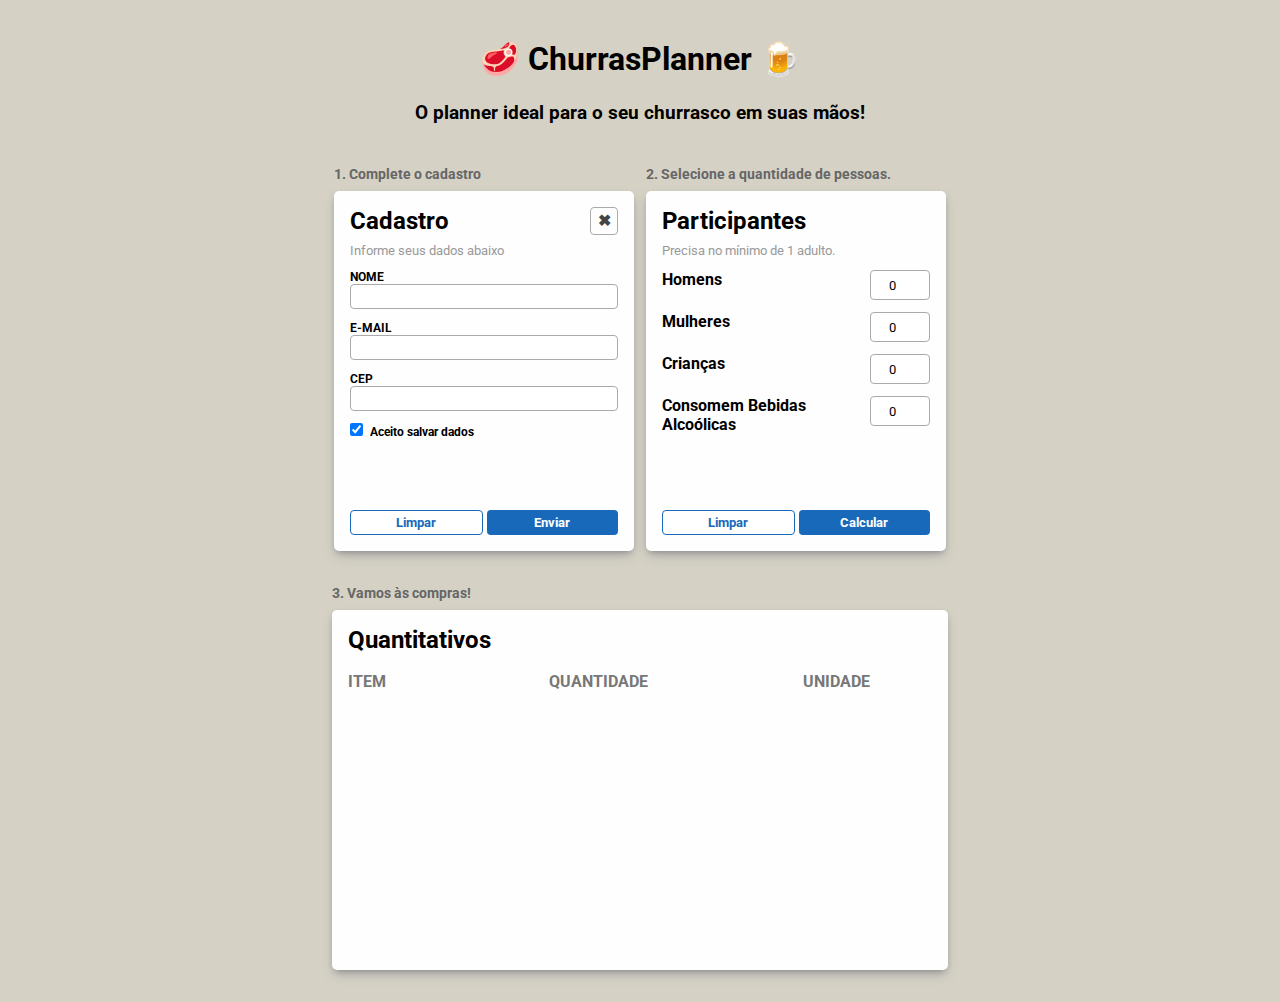
<file: docs/index.html>
<!DOCTYPE html>
<html lang="pt-br">
  <head>
    <meta charset="UTF-8" />
    <meta name="viewport" content="width=device-width, initial-scale=1.0" />
    <link rel="preconnect" href="https://fonts.googleapis.com" />
    <link rel="preconnect" href="https://fonts.gstatic.com" crossorigin />
    <link rel="shortcut icon" href="favicon.ico" type="image/x-icon" />
    <link
      href="https://fonts.googleapis.com/css2?family=Roboto:wght@100;300;400;500;700;900&display=swap"
      rel="stylesheet" />
    <link rel="stylesheet" href="style.css" />
    <script defer src="index.js"></script>
    <title>ChurrasPlanner</title>
  </head>
  <body>
    <div class="container">
      <div id="hero">
        <h1>🥩 ChurrasPlanner 🍺</h1>
        <h3>O planner ideal para o seu churrasco em suas mãos!</h3>
      </div>

      <div id="forms">
        <!-- Formulário Cadastro -->
        <div>
          <span class="descricao">1. Complete o cadastro</span>
          <div id="cadastro" class="form card">
            <div>
              <h2>Cadastro</h2>
              <span id="icone-remover" title="Clique para remover o cadastro"
                >✖</span
              >
            </div>
            <p class="informativo">Informe seus dados abaixo</p>
            <form id="form-cadastro">
              <div>
                <label class="label">
                  <span>Nome</span>
                  <input type="text" required id="input-nome" />
                </label>
                <label class="label">
                  <span>E-mail</span>
                  <input type="email" required id="input-email" />
                </label>
                <label class="label">
                  <span>CEP</span>
                  <input type="text" required id="input-cep" />
                </label>
                <label class="label">
                  <input type="checkbox" checked id="input-receber-promos" />
                  Aceito salvar dados
                </label>
              </div>
              <div class="status-wrapper"></div>
              <div class="btns-wrapper">
                <button type="reset" class="btn-light" id="btn-cadastro-reset">
                  Limpar
                </button>
                <button type="submit" class="btn-dark" id="btn-cadastro-submit">
                  Enviar
                </button>
              </div>
            </form>
          </div>
        </div>

        <!-- Formulário Quantidade pessoas -->
        <div>
          <span class="descricao">2. Selecione a quantidade de pessoas.</span>
          <div id="participantes" class="form card">
            <h2>Participantes</h2>
            <p class="informativo">Precisa no mínimo de 1 adulto.</p>
            <form id="form-participantes">
              <div>
                <label class="label">
                  <span>Homens</span>
                  <input
                    type="number"
                    min="0"
                    max="50"
                    value="0"
                    id="input-part-h" />
                </label>
                <label class="label">
                  <span>Mulheres</span>
                  <input
                    type="number"
                    min="0"
                    max="50"
                    value="0"
                    id="input-part-m" />
                </label>
                <label class="label">
                  <span>Crianças</span>
                  <input
                    type="number"
                    min="0"
                    max="50"
                    value="0"
                    id="input-part-c" />
                </label>
                <label class="label">
                  <span>Consomem Bebidas Alcoólicas</span>
                  <input
                    type="number"
                    min="0"
                    max="50"
                    value="0"
                    id="input-part-ba" />
                </label>
              </div>
              <div class="status-wrapper"></div>
              <div class="btns-wrapper">
                <button type="reset" class="btn-light" id="btn-part-reset">
                  Limpar
                </button>
                <button type="submit" class="btn-dark" id="btn-part-submit">
                  Calcular
                </button>
              </div>
            </form>
          </div>
        </div>
      </div>

      <!-- Tabela Quantitativos -->
      <div id="quantitativos">
        <span class="descricao">3. Vamos às compras!</span>
        <div class="card">
          <h2>Quantitativos</h2>
          <table>
            <thead>
              <tr>
                <th>Item</th>
                <th>Quantidade</th>
                <th>Unidade</th>
              </tr>
            </thead>

            <tbody id="resultados">
              <tr>
                <!-- <td>Carne</td>
              <td>4</td>
              <td>Kg</td> -->
              </tr>
            </tbody>
          </table>
        </div>
      </div>
    </div>
  </body>
</html>
</file>
<file: docs/style.css>
body {
  min-height: 100vh;
  background-color: rgba(168, 162, 136, 0.486);
}

* {
  margin: 0;
  padding: 0;
  box-sizing: border-box;
  font-family: 'Roboto', sans-serif;
}

.container {
  max-width: 640px;
  padding: 0 12px;
  margin: 0 auto;
}

h1 {
  padding-bottom: 12px;
}

#hero {
  text-align: center;
  padding: 40px 0;

  & h3 {
    margin-top: 12px;
  }
}

#forms {
  display: flex;
  justify-content: center;
  gap: 12px;
  flex-wrap: wrap;
  margin-bottom: 24px;
}

.flex {
  display: flex;
  gap: 4px;
}

.card {
  background-color: #fefefe;
  padding: 16px;
  border-radius: 5px;
  box-shadow: rgba(50, 50, 93, 0.25) 0px 6px 12px -2px,
    rgba(0, 0, 0, 0.3) 0px 3px 7px -3px;

  min-height: 360px;
  width: 100%;
  min-width: 300px;

  & h2 {
    margin-bottom: 12px;
  }
}

button {
  display: flex;
  justify-content: center;
  align-items: center;
  text-align: center;
  padding: 4px 8px;
  width: 100%;
  cursor: pointer;
  font-weight: bold;
  border-radius: 4px;
}

.btn-dark {
  background-color: rgb(25, 105, 186);
  color: white;
  border: none;
}

.btn-dark-disabled {
  background-color: #aaa;
  color: white;
  border: none;
}

.btn-light {
  background-color: white;
  color: #1969ba;
  border: 1px solid;
}

.btn-light-disabled {
  background-color: #f5f5f5;
  color: #aaa;
  border: 1px solid;
}

.form {
  display: flex;
  max-width: 300px;
  flex-direction: column;
  gap: 4px;
  flex: 1;

  & form {
    display: flex;
    flex: 1;
    flex-direction: column;
    justify-content: space-between;
  }

  & label {
    display: block;
    font-size: 0.75rem;
    font-weight: bold;
    margin-bottom: 12px;

    & span[type='text'] {
      display: block;
      color: red;
    }

    & span {
      margin-bottom: 4px;
    }

    & input {
      padding: 4px;
      border-radius: 4px;
      border: 1px solid #aaa;
    }

    & input[type='checkbox'] {
      display: inline;
      width: fit-content !important;
      margin-right: 4px;
    }
  }

  & .btns-wrapper {
    display: flex;
    gap: 4px;
  }
}

#cadastro {
  & input {
    width: 100%;
  }

  & span {
    text-transform: uppercase;
  }

  > div {
    display: flex;
    justify-content: space-between;

    & #icone-remover {
      display: flex;
      cursor: pointer;
      height: 28px;
      width: 28px;
      padding-bottom: 2px;
      justify-content: center;
      align-items: center;
      text-align: center;
      border: 1px solid #aaa;
      border-radius: 4px;
      font-weight: bolder;
      color: #444;
    }
  }
}

.informativo {
  color: #999;
  font-size: 0.8rem;
  margin-top: -8px;
  margin-bottom: 8px;
}

span.descricao {
  display: inline-block;
  margin-bottom: 8px;
  text-wrap: nowrap;
  color: #666;
  font-weight: bold;
  font-size: 0.9rem;
}

#participantes {
  & label {
    display: flex;
    justify-content: space-between;

    & span {
      font-size: 1rem;
    }
  }

  & input {
    min-width: 60px;
    height: 30px;
    max-height: 30px;
    text-align: center;
  }
}

#quantitativos {
  margin: 32px auto;

  > div {
    & table {
      width: 100%;
      border-collapse: collapse;

      & td,
      th {
        padding: 6px 0;
      }

      & th {
        color: #777;
        text-transform: uppercase;
      }

      & td {
        border-top: 1px solid #ccc;
      }

      & thead {
        & th:first-of-type {
          text-align: left;
        }
      }

      & tbody {
        & tr {
          & td {
            text-align: center;
            font-weight: 400;
          }

          & td:first-of-type {
            text-align: left;
            font-weight: bold;
          }
        }
      }
    }
  }
}

.status-wrapper {
  display: flex;
  justify-content: center;
  height: 40px;
  width: 100%;
  color: #555;
  font-weight: bold;
}

.spinner {
  width: 24px;
  height: 24px;
  border: 5px solid #777;
  border-bottom-color: transparent;
  border-radius: 50%;
  display: inline-block;
  box-sizing: border-box;
  animation: rotation 1s linear infinite;
}

@keyframes rotation {
  0% {
    transform: rotate(0deg);
  }
  100% {
    transform: rotate(360deg);
  }
}
</file>
